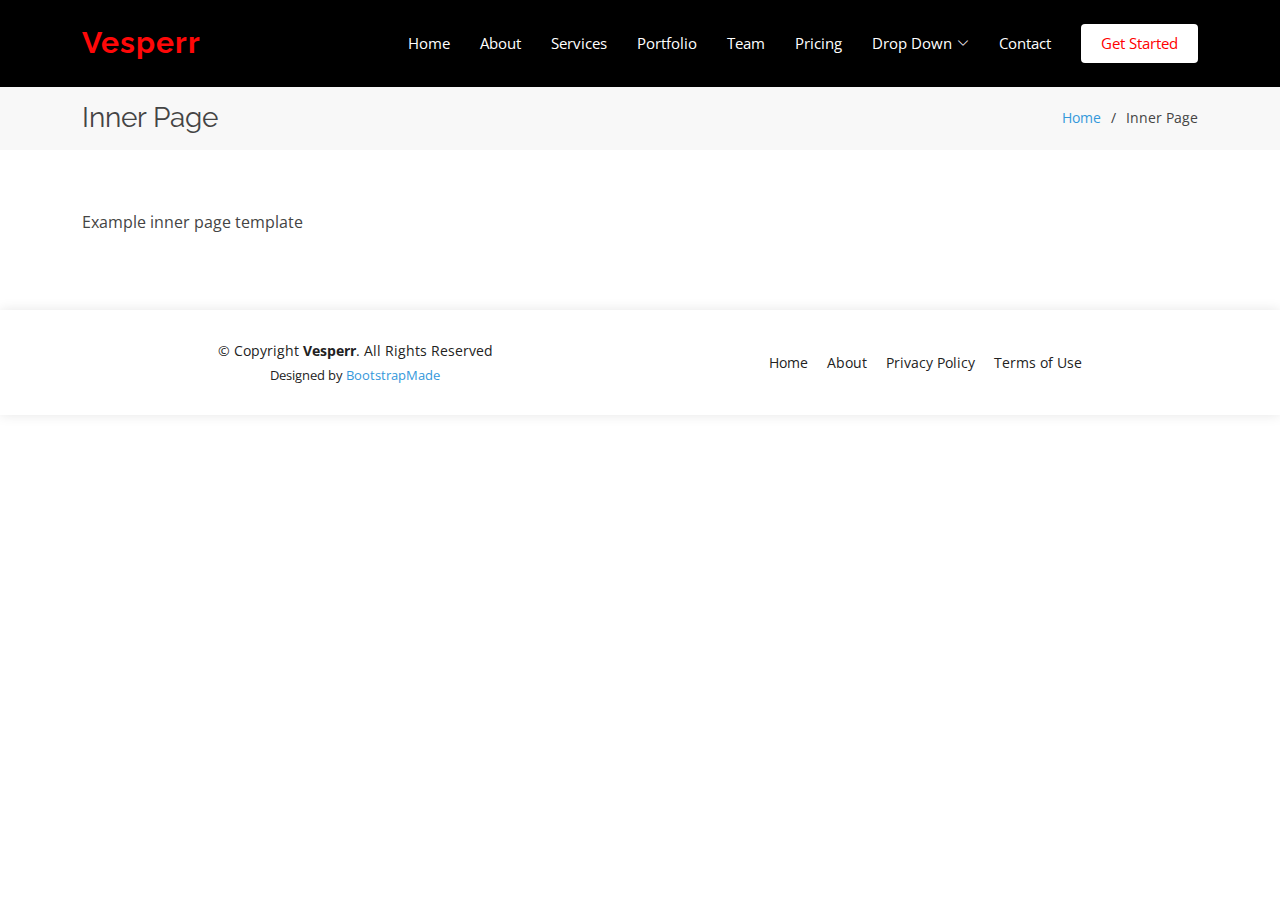
<file: inner-page.html>
<!DOCTYPE html>
<html lang="en">

<head>
  <meta charset="utf-8">
  <meta content="width=device-width, initial-scale=1.0" name="viewport">

  <title>Inner Page - Vesperr Bootstrap Template</title>
  <meta content="" name="description">
  <meta content="" name="keywords">

  <!-- Favicons -->
  <link href="assets/img/favicon.png" rel="icon">
  <link href="assets/img/apple-touch-icon.png" rel="apple-touch-icon">

  <!-- Google Fonts -->
  <link href="https://fonts.googleapis.com/css?family=Open+Sans:300,300i,400,400i,600,600i,700,700i|Raleway:300,300i,400,400i,500,500i,600,600i,700,700i|Poppins:300,300i,400,400i,500,500i,600,600i,700,700i" rel="stylesheet">

  <!-- Vendor CSS Files -->
  <link href="assets/vendor/aos/aos.css" rel="stylesheet">
  <link href="assets/vendor/bootstrap/css/bootstrap.min.css" rel="stylesheet">
  <link href="assets/vendor/bootstrap-icons/bootstrap-icons.css" rel="stylesheet">
  <link href="assets/vendor/boxicons/css/boxicons.min.css" rel="stylesheet">
  <link href="assets/vendor/glightbox/css/glightbox.min.css" rel="stylesheet">
  <link href="assets/vendor/remixicon/remixicon.css" rel="stylesheet">
  <link href="assets/vendor/swiper/swiper-bundle.min.css" rel="stylesheet">

  <!-- Template Main CSS File -->
  <link href="assets/css/style.css" rel="stylesheet">

  <!-- =======================================================
  * Template Name: Vesperr - v4.10.0
  * Template URL: https://bootstrapmade.com/vesperr-free-bootstrap-template/
  * Author: BootstrapMade.com
  * License: https://bootstrapmade.com/license/
  ======================================================== -->
</head>

<body>

  <!-- ======= Header ======= -->
  <header id="header" class="fixed-top d-flex align-items-center">
    <div class="container d-flex align-items-center justify-content-between">

      <div class="logo">
        <h1><a href="index.html">Vesperr</a></h1>
        <!-- Uncomment below if you prefer to use an image logo -->
        <!-- <a href="index.html"><img src="assets/img/logo.png" alt="" class="img-fluid"></a>-->
      </div>

      <nav id="navbar" class="navbar">
        <ul>
          <li><a class="nav-link scrollto " href="#hero">Home</a></li>
          <li><a class="nav-link scrollto" href="#about">About</a></li>
          <li><a class="nav-link scrollto" href="#services">Services</a></li>
          <li><a class="nav-link scrollto " href="#portfolio">Portfolio</a></li>
          <li><a class="nav-link scrollto" href="#team">Team</a></li>
          <li><a class="nav-link scrollto" href="#pricing">Pricing</a></li>
          <li class="dropdown"><a href="#"><span>Drop Down</span> <i class="bi bi-chevron-down"></i></a>
            <ul>
              <li><a href="#">Drop Down 1</a></li>
              <li class="dropdown"><a href="#"><span>Deep Drop Down</span> <i class="bi bi-chevron-right"></i></a>
                <ul>
                  <li><a href="#">Deep Drop Down 1</a></li>
                  <li><a href="#">Deep Drop Down 2</a></li>
                  <li><a href="#">Deep Drop Down 3</a></li>
                  <li><a href="#">Deep Drop Down 4</a></li>
                  <li><a href="#">Deep Drop Down 5</a></li>
                </ul>
              </li>
              <li><a href="#">Drop Down 2</a></li>
              <li><a href="#">Drop Down 3</a></li>
              <li><a href="#">Drop Down 4</a></li>
            </ul>
          </li>
          <li><a class="nav-link scrollto" href="#contact">Contact</a></li>
          <li><a class="getstarted scrollto" href="#about">Get Started</a></li>
        </ul>
        <i class="bi bi-list mobile-nav-toggle"></i>
      </nav><!-- .navbar -->

    </div>
  </header><!-- End Header -->

  <main id="main">

    <!-- ======= Breadcrumbs Section ======= -->
    <section class="breadcrumbs">
      <div class="container">

        <div class="d-flex justify-content-between align-items-center">
          <h2>Inner Page</h2>
          <ol>
            <li><a href="index.html">Home</a></li>
            <li>Inner Page</li>
          </ol>
        </div>

      </div>
    </section><!-- End Breadcrumbs Section -->

    <section class="inner-page">
      <div class="container">
        <p>
          Example inner page template
        </p>
      </div>
    </section>

  </main><!-- End #main -->

  <!-- ======= Footer ======= -->
  <footer id="footer">
    <div class="container">
      <div class="row d-flex align-items-center">
        <div class="col-lg-6 text-lg-left text-center">
          <div class="copyright">
            &copy; Copyright <strong>Vesperr</strong>. All Rights Reserved
          </div>
          <div class="credits">
            <!-- All the links in the footer should remain intact. -->
            <!-- You can delete the links only if you purchased the pro version. -->
            <!-- Licensing information: https://bootstrapmade.com/license/ -->
            <!-- Purchase the pro version with working PHP/AJAX contact form: https://bootstrapmade.com/vesperr-free-bootstrap-template/ -->
            Designed by <a href="https://bootstrapmade.com/">BootstrapMade</a>
          </div>
        </div>
        <div class="col-lg-6">
          <nav class="footer-links text-lg-right text-center pt-2 pt-lg-0">
            <a href="#intro" class="scrollto">Home</a>
            <a href="#about" class="scrollto">About</a>
            <a href="#">Privacy Policy</a>
            <a href="#">Terms of Use</a>
          </nav>
        </div>
      </div>
    </div>
  </footer><!-- End Footer -->

  <a href="#" class="back-to-top d-flex align-items-center justify-content-center"><i class="bi bi-arrow-up-short"></i></a>

  <!-- Vendor JS Files -->
  <script src="assets/vendor/purecounter/purecounter_vanilla.js"></script>
  <script src="assets/vendor/aos/aos.js"></script>
  <script src="assets/vendor/bootstrap/js/bootstrap.bundle.min.js"></script>
  <script src="assets/vendor/glightbox/js/glightbox.min.js"></script>
  <script src="assets/vendor/isotope-layout/isotope.pkgd.min.js"></script>
  <script src="assets/vendor/swiper/swiper-bundle.min.js"></script>
  <script src="assets/vendor/php-email-form/validate.js"></script>

  <!-- Template Main JS File -->
  <script src="assets/js/main.js"></script>

</body>

</html>
</file>
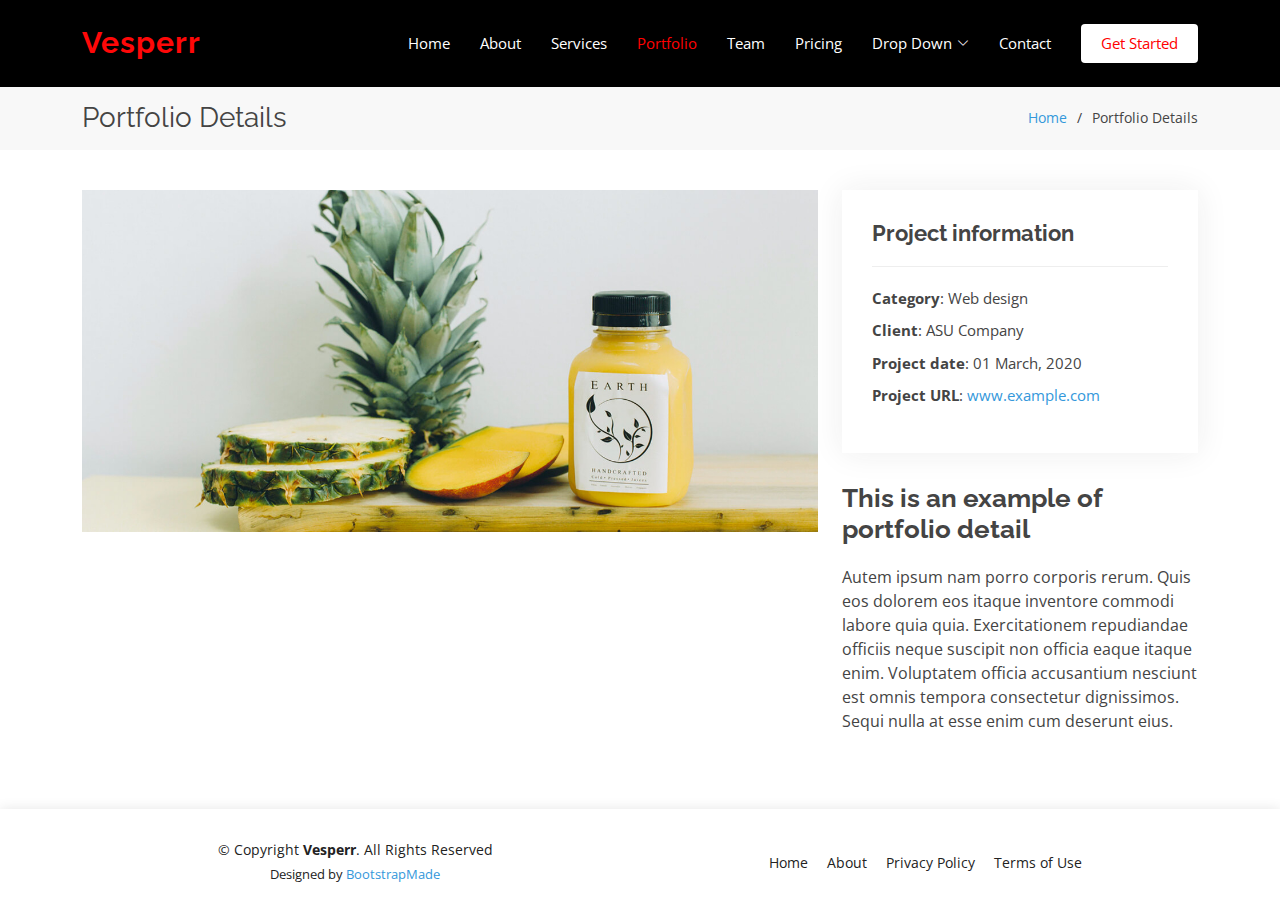
<file: portfolio-details.html>
<!DOCTYPE html>
<html lang="en">

<head>
  <meta charset="utf-8">
  <meta content="width=device-width, initial-scale=1.0" name="viewport">

  <title>Portfolio Details - Vesperr Bootstrap Template</title>
  <meta content="" name="description">
  <meta content="" name="keywords">

  <!-- Favicons -->
  <link href="assets/img/favicon.png" rel="icon">
  <link href="assets/img/apple-touch-icon.png" rel="apple-touch-icon">

  <!-- Google Fonts -->
  <link href="https://fonts.googleapis.com/css?family=Open+Sans:300,300i,400,400i,600,600i,700,700i|Raleway:300,300i,400,400i,500,500i,600,600i,700,700i|Poppins:300,300i,400,400i,500,500i,600,600i,700,700i" rel="stylesheet">

  <!-- Vendor CSS Files -->
  <link href="assets/vendor/aos/aos.css" rel="stylesheet">
  <link href="assets/vendor/bootstrap/css/bootstrap.min.css" rel="stylesheet">
  <link href="assets/vendor/bootstrap-icons/bootstrap-icons.css" rel="stylesheet">
  <link href="assets/vendor/boxicons/css/boxicons.min.css" rel="stylesheet">
  <link href="assets/vendor/glightbox/css/glightbox.min.css" rel="stylesheet">
  <link href="assets/vendor/remixicon/remixicon.css" rel="stylesheet">
  <link href="assets/vendor/swiper/swiper-bundle.min.css" rel="stylesheet">

  <!-- Template Main CSS File -->
  <link href="assets/css/style.css" rel="stylesheet">

  <!-- =======================================================
  * Template Name: Vesperr - v4.10.0
  * Template URL: https://bootstrapmade.com/vesperr-free-bootstrap-template/
  * Author: BootstrapMade.com
  * License: https://bootstrapmade.com/license/
  ======================================================== -->
</head>

<body>

  <!-- ======= Header ======= -->
  <header id="header" class="fixed-top d-flex align-items-center">
    <div class="container d-flex align-items-center justify-content-between">

      <div class="logo">
        <h1><a href="index.html">Vesperr</a></h1>
        <!-- Uncomment below if you prefer to use an image logo -->
        <!-- <a href="index.html"><img src="assets/img/logo.png" alt="" class="img-fluid"></a>-->
      </div>

      <nav id="navbar" class="navbar">
        <ul>
          <li><a class="nav-link scrollto " href="#hero">Home</a></li>
          <li><a class="nav-link scrollto" href="#about">About</a></li>
          <li><a class="nav-link scrollto" href="#services">Services</a></li>
          <li><a class="nav-link scrollto active" href="#portfolio">Portfolio</a></li>
          <li><a class="nav-link scrollto" href="#team">Team</a></li>
          <li><a class="nav-link scrollto" href="#pricing">Pricing</a></li>
          <li class="dropdown"><a href="#"><span>Drop Down</span> <i class="bi bi-chevron-down"></i></a>
            <ul>
              <li><a href="#">Drop Down 1</a></li>
              <li class="dropdown"><a href="#"><span>Deep Drop Down</span> <i class="bi bi-chevron-right"></i></a>
                <ul>
                  <li><a href="#">Deep Drop Down 1</a></li>
                  <li><a href="#">Deep Drop Down 2</a></li>
                  <li><a href="#">Deep Drop Down 3</a></li>
                  <li><a href="#">Deep Drop Down 4</a></li>
                  <li><a href="#">Deep Drop Down 5</a></li>
                </ul>
              </li>
              <li><a href="#">Drop Down 2</a></li>
              <li><a href="#">Drop Down 3</a></li>
              <li><a href="#">Drop Down 4</a></li>
            </ul>
          </li>
          <li><a class="nav-link scrollto" href="#contact">Contact</a></li>
          <li><a class="getstarted scrollto" href="#about">Get Started</a></li>
        </ul>
        <i class="bi bi-list mobile-nav-toggle"></i>
      </nav><!-- .navbar -->

    </div>
  </header><!-- End Header -->

  <main id="main">

    <!-- ======= Breadcrumbs ======= -->
    <section id="breadcrumbs" class="breadcrumbs">
      <div class="container">

        <div class="d-flex justify-content-between align-items-center">
          <h2>Portfolio Details</h2>
          <ol>
            <li><a href="index.html">Home</a></li>
            <li>Portfolio Details</li>
          </ol>
        </div>

      </div>
    </section><!-- End Breadcrumbs -->

    <!-- ======= Portfolio Details Section ======= -->
    <section id="portfolio-details" class="portfolio-details">
      <div class="container">

        <div class="row gy-4">

          <div class="col-lg-8">
            <div class="portfolio-details-slider swiper">
              <div class="swiper-wrapper align-items-center">

                <div class="swiper-slide">
                  <img src="assets/img/portfolio/portfolio-details-1.jpg" alt="">
                </div>

                <div class="swiper-slide">
                  <img src="assets/img/portfolio/portfolio-details-2.jpg" alt="">
                </div>

                <div class="swiper-slide">
                  <img src="assets/img/portfolio/portfolio-details-3.jpg" alt="">
                </div>

              </div>
              <div class="swiper-pagination"></div>
            </div>
          </div>

          <div class="col-lg-4">
            <div class="portfolio-info">
              <h3>Project information</h3>
              <ul>
                <li><strong>Category</strong>: Web design</li>
                <li><strong>Client</strong>: ASU Company</li>
                <li><strong>Project date</strong>: 01 March, 2020</li>
                <li><strong>Project URL</strong>: <a href="#">www.example.com</a></li>
              </ul>
            </div>
            <div class="portfolio-description">
              <h2>This is an example of portfolio detail</h2>
              <p>
                Autem ipsum nam porro corporis rerum. Quis eos dolorem eos itaque inventore commodi labore quia quia. Exercitationem repudiandae officiis neque suscipit non officia eaque itaque enim. Voluptatem officia accusantium nesciunt est omnis tempora consectetur dignissimos. Sequi nulla at esse enim cum deserunt eius.
              </p>
            </div>
          </div>

        </div>

      </div>
    </section><!-- End Portfolio Details Section -->

  </main><!-- End #main -->

  <!-- ======= Footer ======= -->
  <footer id="footer">
    <div class="container">
      <div class="row d-flex align-items-center">
        <div class="col-lg-6 text-lg-left text-center">
          <div class="copyright">
            &copy; Copyright <strong>Vesperr</strong>. All Rights Reserved
          </div>
          <div class="credits">
            <!-- All the links in the footer should remain intact. -->
            <!-- You can delete the links only if you purchased the pro version. -->
            <!-- Licensing information: https://bootstrapmade.com/license/ -->
            <!-- Purchase the pro version with working PHP/AJAX contact form: https://bootstrapmade.com/vesperr-free-bootstrap-template/ -->
            Designed by <a href="https://bootstrapmade.com/">BootstrapMade</a>
          </div>
        </div>
        <div class="col-lg-6">
          <nav class="footer-links text-lg-right text-center pt-2 pt-lg-0">
            <a href="#intro" class="scrollto">Home</a>
            <a href="#about" class="scrollto">About</a>
            <a href="#">Privacy Policy</a>
            <a href="#">Terms of Use</a>
          </nav>
        </div>
      </div>
    </div>
  </footer><!-- End Footer -->

  <a href="#" class="back-to-top d-flex align-items-center justify-content-center"><i class="bi bi-arrow-up-short"></i></a>

  <!-- Vendor JS Files -->
  <script src="assets/vendor/purecounter/purecounter_vanilla.js"></script>
  <script src="assets/vendor/aos/aos.js"></script>
  <script src="assets/vendor/bootstrap/js/bootstrap.bundle.min.js"></script>
  <script src="assets/vendor/glightbox/js/glightbox.min.js"></script>
  <script src="assets/vendor/isotope-layout/isotope.pkgd.min.js"></script>
  <script src="assets/vendor/swiper/swiper-bundle.min.js"></script>
  <script src="assets/vendor/php-email-form/validate.js"></script>

  <!-- Template Main JS File -->
  <script src="assets/js/main.js"></script>

</body>

</html>
</file>
<file: assets/css/style.css>
/**
* Template Name: Vesperr - v4.10.0
* Template URL: https://bootstrapmade.com/vesperr-free-bootstrap-template/
* Author: BootstrapMade.com
* License: https://bootstrapmade.com/license/
*/

/*--------------------------------------------------------------
# General
--------------------------------------------------------------*/
body {
  font-family: "Open Sans", sans-serif;
  color: #444444;
}

a {
  color: #3498db;
  text-decoration: none;
}

a:hover {
  color: #5faee3;
  text-decoration: none;
}

h1,
h2,
h3,
h4,
h5,
h6 {
  font-family: "Raleway", sans-serif;
}

/*--------------------------------------------------------------
# Back to top button
--------------------------------------------------------------*/
.back-to-top {
  position: fixed;
  visibility: hidden;
  opacity: 0;
  right: 15px;
  bottom: 15px;
  z-index: 996;
  background: red;
  width: 40px;
  height: 40px;
  border-radius: 4px;
  transition: all 0.4s;
}

.back-to-top i {
  font-size: 28px;
  color: #fff;
  line-height: 0;
}

.back-to-top:hover {
  background: #e15757;
  color: #fff;
}

.back-to-top.active {
  visibility: visible;
  opacity: 1;
}

/*--------------------------------------------------------------
# Disable AOS delay on mobile
--------------------------------------------------------------*/
@media screen and (max-width: 768px) {
  [data-aos-delay] {
    transition-delay: 0 !important;
  }
}

/*--------------------------------------------------------------
# Header
--------------------------------------------------------------*/
#header {
  z-index: 997;
  transition: all 0.5s;
  padding: 22px 0;
  background: #000;
}

#header.header-scrolled {
  box-shadow: 0px 2px 15px rgba(0, 0, 0, 0.1);
  padding: 12px 0;
}

#header .logo h1 {
  font-size: 30px;
  margin: 0;
  padding: 0;
  line-height: 1;
  font-weight: 700;
  letter-spacing: 1px;
  color: #000;
}

#header .logo h1 a,
#header .logo h1 a:hover {
  color: #ff0808;
  text-decoration: none;
}

#header .logo img {
  padding: 0;
  margin: 0;
  max-height: 40px;
}

/*--------------------------------------------------------------
# Navigation Menu
--------------------------------------------------------------*/
/**
* Desktop Navigation 
*/
.navbar {
  padding: 0;
}

.navbar ul {
  margin: 0;
  padding: 0;
  display: flex;
  list-style: none;
  align-items: center;
}

.navbar li {
  position: relative;
}

.navbar a,
.navbar a:focus {
  display: flex;
  align-items: center;
  justify-content: space-between;
  padding: 10px 0 10px 30px;
  font-size: 15px;
  font-weight: 400;
  color: #ffffff;
  white-space: nowrap;
  transition: 0.3s;
}

.navbar a i,
.navbar a:focus i {
  font-size: 12px;
  line-height: 0;
  margin-left: 5px;
}

.navbar a:hover,
.navbar .active,
.navbar .active:focus,
.navbar li:hover>a {
  color: red;
}

.navbar .getstarted,
.navbar .getstarted:focus {
  background: #ffffff;
  padding: 8px 20px;
  margin-left: 30px;
  border-radius: 4px;
  color: red;
}

.navbar .getstarted:hover,
.navbar .getstarted:focus:hover {
  color: #fff;
  background: red;
}

.navbar .dropdown ul {
  display: block;
  position: absolute;
  left: 14px;
  top: calc(100% + 30px);
  margin: 0;
  padding: 10px 0;
  z-index: 99;
  opacity: 0;
  background: rgb(0, 0, 0);
  box-shadow: 0px 0px 30px rgba(127, 137, 161, 0.25);
  transition: 0.3s;
  border-radius: 4px;
}

.navbar .dropdown ul li {
  min-width: 200px;
}

.navbar .dropdown ul a {
  color: rgb(255, 255, 255);
  padding: 10px 20x;
  font-size: 13px;

}

.navbar .dropdown ul a i {
  font-size: 12px;
}

.navbar .dropdown ul a:hover,
.navbar .dropdown ul .active:hover,
.navbar .dropdown ul li:hover>a {
  background-color: red;
  color: white;
}

.navbar .dropdown:hover>ul {
  opacity: 1;
  top: 100%;
  visibility: visible;
}

.navbar .dropdown .dropdown ul {
  top: 0;
  left: calc(100% - 30px);
  visibility: hidden;
}

.navbar .dropdown .dropdown:hover>ul {
  opacity: 1;
  top: 0;
  left: 100%;
  visibility: visible;
}

@media (max-width: 1366px) {
  .navbar .dropdown .dropdown ul {
    left: -90%;
  }

  .navbar .dropdown .dropdown:hover>ul {
    left: -100%;
  }
}

/**
* Mobile Navigation 
*/
.mobile-nav-toggle {
  color: #fefdfd;
  font-size: 28px;
  cursor: pointer;
  display: none;
  line-height: 0;
  transition: 0.5s;
}

.mobile-nav-toggle.bi-x {
  color: #fff;
}

@media (max-width: 991px) {
  .mobile-nav-toggle {
    display: block;
  }

  .navbar ul {
    display: none;
  }
}

.navbar-mobile {
  position: fixed;
  overflow: hidden;
  top: 0;
  right: 0;
  left: 0;
  bottom: 0;
  background: rgba(61, 1, 1, 0.9);
  transition: 0.3s;
}

.navbar-mobile .mobile-nav-toggle {
  position: absolute;
  top: 15px;
  right: 15px;
}

.navbar-mobile ul {
  display: block;
  position: absolute;
  top: 55px;
  right: 15px;
  bottom: 15px;
  left: 15px;
  padding: 10px 0;
  border-radius: 10px;
  background-color: #fff;
  overflow-y: auto;
  transition: 0.3s;
}

.navbar-mobile a,
.navbar-mobile a:focus {
  padding: 10px 20px;
  font-size: 15px;
  color: #700101;
}

.navbar-mobile a:hover,
.navbar-mobile .active,
.navbar-mobile li:hover>a {
  color: #f14141;
}

.navbar-mobile .getstarted,
.navbar-mobile .getstarted:focus {
  margin: 15px;
}

.navbar-mobile .dropdown ul {
  position: static;
  display: none;
  margin: 10px 20px;
  padding: 10px 0;
  z-index: 99;
  opacity: 1;
  visibility: visible;
  background: #fff;
  box-shadow: 0px 0px 30px rgba(127, 137, 161, 0.25);
}

.navbar-mobile .dropdown ul li {
  min-width: 200px;
}

.navbar-mobile .dropdown ul a {
  padding: 10px 20px;
  color: rgb(255, 0, 0);
}

.navbar-mobile .dropdown ul a i {
  font-size: 12px;
}

.navbar-mobile .dropdown ul a:hover,
.navbar-mobile .dropdown ul .active:hover,
.navbar-mobile .dropdown ul li:hover>a {
  color: #ffffff;
  background-color: red;
}

.navbar-mobile .dropdown>.dropdown-active {
  display: block;
}

/*--------------------------------------------------------------
# hero Section
--------------------------------------------------------------*/
#hero {
  width: 100%;
  height: 75vh;
  margin-top: 70px;
  background: rgb(0, 0, 0);
}

#hero h1 {
  margin: 0 0 10px 0;
  font-size: 48px;
  font-weight: 700;
  line-height: 56px;
  color: red;
  text-shadow: 3px 2px 7px rgb(253, 253, 253);
  /* uppercase */
  text-transform: uppercase;
  letter-spacing: 1.5px;

}

#hero h2 {
  color: #fff;
  margin-bottom: 30px;
  font-size: 15px;

}

#hero h3 {
  color: #fff;
  margin-bottom: 30px;
  font-size: 15px;

}

#hero .btn-get-started {
  font-family: "Raleway", sans-serif;
  font-weight: 500;
  font-size: 16px;
  letter-spacing: 1px;
  display: inline-block;
  padding: 10px 30px;
  border-radius: 50px;
  transition: 0.5s;
  color: red;
  border: 2px solid #fff;
}

#hero .btn-get-started:hover {
  background: red;
  color: #fff;
}

#hero .animated {
  animation: up-down 2s ease-in-out infinite alternate-reverse both;
}

@media (min-width: 1024px) {
  #hero {
    background-attachment: fixed;
  }
}

@media (max-width: 991px) {
  #hero {
    height: 100vh;
  }

  #hero .animated {
    -webkit-animation: none;
    animation: none;
  }

  #hero .hero-img {
    text-align: center;
  }

  #hero .hero-img img {
    width: 50%;
  }
}

@media (max-width: 768px) {
  #hero {
    margin-top: 20px;
  }

  #hero h1 {
    font-size: 28px;
    line-height: 36px;
  }

  #hero h2 {
    font-size: 18px;
    line-height: 24px;
    margin-bottom: 30px;
  }

  #hero .hero-img img {
    width: 80%;
  }
}

@media (max-width: 575px) {
  #hero .hero-img img {
    margin-top: 15px;
    height: 70%;
    width: 61%;
  }

  #hero h2 {
    font-size: 12px;
    line-height: 18px;
    margin-bottom: 30px;
  }

  #hero h1 {
    font-size: 26px;
    line-height: 30px;
  }
}


@-webkit-keyframes up-down {
  0% {
    transform: translateY(10px);
  }

  100% {
    transform: translateY(-10px);
  }
}

@keyframes up-down {
  0% {
    transform: translateY(10px);
  }

  100% {
    transform: translateY(-10px);
  }
}



/* ---------- preloder */
#preloader {
  position: fixed;
  top: 0;
  left: 0;
  right: 0;
  bottom: 0;
  z-index: 9999;
  overflow: hidden;
  background: rgb(0, 0, 0);
}

#preloader:before {
  content: "";
  position: fixed;
  top: calc(50% - 30px);
  left: calc(50% - 30px);
  border: 6px solid red;
  border-top-color: #fff;
  border-bottom-color: #fff;
  border-radius: 50%;
  width: 100px;
  height: 100px;
  -webkit-animation: animate-preloader 1s linear infinite;
  animation: animate-preloader 1s linear infinite;
}

@-webkit-keyframes animate-preloader {
  0% {
    transform: rotate(0deg);
  }

  100% {
    transform: rotate(360deg);
  }
}

@keyframes animate-preloader {
  0% {
    transform: rotate(0deg);
  }

  100% {
    transform: rotate(360deg);
  }
}

/* -------------- */

/*--------------------------------------------------------------
# Sections General
--------------------------------------------------------------*/
section {
  padding: 60px 0;
  overflow: hidden;
}

.section-bg {
  background-color: #f7fbfe;
}

.section-title {
  text-align: center;
  padding-bottom: 30px;
}

.section-title h2 {
  font-size: 32px;
  font-weight: bold;
  text-transform: uppercase;
  position: relative;
  color: #222222;
}

.section-title h2::before,
.section-title h2::after {
  content: "";
  width: 50px;
  height: 2px;
  background: red;
  display: inline-block;
}

.section-title h2::before {
  margin: 0 15px 10px 0;
}

.section-title h2::after {
  margin: 0 0 10px 15px;
}

.section-title p {
  margin: 15px 0 0 0;
}

/*--------------------------------------------------------------
# Clients
--------------------------------------------------------------*/
.clients {
  background: rgb(255, 255, 255);
  padding: 10px 0;
  text-align: center;

}

.clients .col-lg-2 {
  display: flex;
  align-items: center;
  justify-content: center;
}

.clients img {
  width: 80%;
  /* filter: grayscale(100); */
  transition: all 0.4s ease-in-out;
  display: inline-block;
  padding: 10px 0;
}


.clients img:hover {
  filter: none;
  transform: scale(1.2);
}

@media (max-width: 768px) {
  .clients img {
    width: 80%;
  }
}

@media (max-width: 575px) {
  .clients img {
    width: 80%;
  }

  #sponb {
    height: 70px;
  }
}

/*--------------------------------------------------------------
# About Us
--------------------------------------------------------------*/
.about .content h3 {
  font-weight: 600;
  font-size: 26px;
}

.about .content ul {
  list-style: none;
  padding: 0;
}

.about .content ul li {
  padding-left: 28px;
  position: relative;
}

.about .content ul li+li {
  margin-top: 10px;
}

.about .content ul i {
  position: absolute;
  left: 0;
  top: 2px;
  font-size: 20px;
  color: red;
  line-height: 1;
}

.about .content p:last-child {
  margin-bottom: 0;
}

.about .content .btn-learn-more {
  font-family: "Raleway", sans-serif;
  font-weight: 600;
  font-size: 14px;
  letter-spacing: 1px;
  display: inline-block;
  padding: 12px 32px;
  border-radius: 50px;
  transition: 0.3s;
  line-height: 1;
  color: red;
  -webkit-animation-delay: 0.8s;
  animation-delay: 0.8s;
  margin-top: 6px;
  border: 2px solid red;
}

.about .content .btn-learn-more:hover {
  background: red;
  color: #fff;
  text-decoration: none;
}

/*--------------------------------------------------------------
# Counts
--------------------------------------------------------------*/
.counts {
  padding-top: 0;
}

.counts .content {
  padding: 0;
}

.counts .content h3 {
  font-weight: 700;
  font-size: 34px;
  color: #222222;
}

.counts .content p {
  margin-bottom: 0;
}

.counts .content .count-box {
  padding: 20px 0;
  width: 100%;
}

.counts .content .count-box i {
  display: block;
  font-size: 36px;
  color: red;
  float: left;
  line-height: 0;
}

.counts .content .count-box span {
  font-size: 36px;
  line-height: 30px;
  display: block;
  font-weight: 700;
  color: #222222;
  margin-left: 50px;
}

.counts .content .count-box p {
  padding: 15px 0 0 0;
  margin: 0 0 0 50px;
  font-family: "Raleway", sans-serif;
  font-size: 14px;
  color: #484848;
}

.counts .content .count-box a {
  font-weight: 600;
  display: block;
  margin-top: 20px;
  color: #484848;
  font-size: 15px;
  font-family: "Poppins", sans-serif;
  transition: ease-in-out 0.3s;
}

.counts .content .count-box a:hover {
  color: #6f6f6f;
}

@media (max-width: 1024px) {
  .counts .image {
    text-align: center;
  }

  .counts .image img {
    max-width: 70%;
  }
}

@media (max-width: 667px) {
  .counts .image img {
    max-width: 100%;
  }
}

/*--------------------------------------------------------------
# Services
--------------------------------------------------------------*/
.services .icon-box {
  padding: 30px;
  position: relative;
  overflow: hidden;
  background: #fff;
  box-shadow: 2px 2px 50px 0 rgba(6, 4, 4, 0.12);
  transition: all 0.3s ease-in-out;
  border-radius: 8px;
  z-index: 1;
}

.services .icon-box::before {
  content: "";
  position: absolute;
  background: #eae1e1;
  right: -60px;
  top: -40px;
  width: 100px;
  height: 100px;
  border-radius: 50px;
  transition: all 0.3s;
  z-index: -1;
}

.services .icon-box:hover::before {
  background: red;
  right: 0;
  top: 0;
  width: 100%;
  height: 100%;
  border-radius: 0px;
}

.services .icon {
  margin: 0 auto 20px auto;
  padding-top: 10px;
  display: inline-block;
  text-align: center;
  border-radius: 50%;
  width: 60px;
  height: 60px;
  background: red;
  transition: all 0.3s ease-in-out;
}

.services .icon i {
  font-size: 36px;
  line-height: 1;
  color: #fff;
}

.services .title {
  font-weight: 700;
  margin-bottom: 15px;
  font-size: 18px;
}

.services .title a {
  color: #111;
}

.services .description {
  font-size: 15px;
  line-height: 28px;
  margin-bottom: 0;
}

.services .icon-box:hover .title a,
.services .icon-box:hover .description {
  color: #fff;
}

.services .icon-box:hover .icon {
  background: #fff;
}

.services .icon-box:hover .icon i {
  color: red;
}

/*--------------------------------------------------------------
# More Services
--------------------------------------------------------------*/
.more-services {
  padding-top: 20px;
}

.more-services .card {
  border: 0;
  padding: 160px 20px 20px 20px;
  position: relative;
  width: 100%;
  background-size: cover;
  background-repeat: no-repeat;
  background-position: center center;
}

.more-services .card-body {
  z-index: 10;
  background: rgba(255, 255, 255, 0.9);
  padding: 15px 30px;
  box-shadow: 0px 2px 15px rgba(0, 0, 0, 0.1);
  transition: 0.3s;
  transition: ease-in-out 0.4s;
  border-radius: 5px;
}

.more-services .card-title {
  font-weight: 700;
  text-align: center;
  margin-bottom: 15px;
}

.more-services .card-title a {
  color: #222222;
}

.more-services .card-text {
  color: #5e5e5e;
}

.more-services .read-more a {
  color: #777777;
  text-transform: uppercase;
  font-weight: 600;
  font-size: 12px;
  transition: 0.4s;
}

.more-services .read-more a:hover {
  text-decoration: underline;
}

.more-services .card:hover .card-body {
  background: #3498db;
}

.more-services .card:hover .read-more a,
.more-services .card:hover .card-title,
.more-services .card:hover .card-title a,
.more-services .card:hover .card-text {
  color: #fff;
}

/*--------------------------------------------------------------
# Features
--------------------------------------------------------------*/
.features .icon-box {
  display: flex;
  align-items: center;
  padding: 20px;
  background: #f6f6f6;
  transition: ease-in-out 0.3s;
}

.features .icon-box i {
  font-size: 32px;
  padding-right: 10px;
  line-height: 1;
}

.features .icon-box h3 {
  font-weight: 700;
  margin: 0;
  padding: 0;
  line-height: 1;
  font-size: 16px;
}

.features .icon-box h3 a {
  color: #222222;
  transition: ease-in-out 0.3s;
}

.features .icon-box h3 a:hover {
  color: #3498db;
}

.features .icon-box:hover {
  background: #eef7fc;
}

/*--------------------------------------------------------------
# Testimonials
--------------------------------------------------------------*/
.testimonials .testimonial-wrap {
  padding-left: 50px;
}

.testimonials .testimonials-carousel,
.testimonials .testimonials-slider {
  overflow: hidden;
}

.testimonials .testimonial-item {
  box-sizing: content-box;
  padding: 30px 30px 30px 60px;
  margin: 30px 15px;
  min-height: 200px;
  box-shadow: 0px 2px 12px rgba(0, 0, 0, 0.08);
  position: relative;
  background: #fff;
}

.testimonials .testimonial-item .testimonial-img {
  width: 90px;
  border-radius: 10px;
  border: 6px solid #fff;
  position: absolute;
  left: -45px;
}

.testimonials .testimonial-item h3 {
  font-size: 18px;
  font-weight: bold;
  margin: 10px 0 5px 0;
  color: #111;
}

.testimonials .testimonial-item h4 {
  font-size: 14px;
  color: #999;
  margin: 0;
}

.testimonials .testimonial-item .quote-icon-left,
.testimonials .testimonial-item .quote-icon-right {
  color: #e1f0fa;
  font-size: 26px;
}

.testimonials .testimonial-item .quote-icon-left {
  display: inline-block;
  left: -5px;
  position: relative;
}

.testimonials .testimonial-item .quote-icon-right {
  display: inline-block;
  right: -5px;
  position: relative;
  top: 10px;
}

.testimonials .testimonial-item p {
  font-style: italic;
  margin: 15px auto 15px auto;
}

.testimonials .swiper-pagination {
  margin-top: 20px;
  position: relative;
}

.testimonials .swiper-pagination .swiper-pagination-bullet {
  width: 12px;
  height: 12px;
  background-color: #fff;
  opacity: 1;
  border: 1px solid #9f9f9f;
}

.testimonials .swiper-pagination .swiper-pagination-bullet-active {
  background-color: #db3434;
}

@media (max-width: 767px) {
  .testimonials .testimonial-wrap {
    padding-left: 0;
  }

  .testimonials .testimonials-carousel,
  .testimonials .testimonials-slider {
    overflow: hidden;
  }

  .testimonials .testimonial-item {
    padding: 30px;
    margin: 15px;
  }

  .testimonials .testimonial-item .testimonial-img {
    position: static;
    left: auto;
  }
}

/*--------------------------------------------------------------
# Portfolio
--------------------------------------------------------------*/
.portfolio .portfolio-item {
  margin-bottom: 30px;
}

.portfolio #portfolio-flters {
  padding: 0;
  margin: 0 auto 20px auto;
  list-style: none;
  text-align: center;
}

.portfolio #portfolio-flters li {
  cursor: pointer;
  display: inline-block;
  padding: 8px 15px 10px 15px;
  font-size: 14px;
  font-weight: 600;
  line-height: 1;
  text-transform: uppercase;
  color: #222222;
  margin-bottom: 5px;
  transition: all 0.3s ease-in-out;
  border-radius: 3px;
}

.portfolio #portfolio-flters li:hover,
.portfolio #portfolio-flters li.filter-active {
  color: #fff;
  background: #3498db;
}

.portfolio #portfolio-flters li:last-child {
  margin-right: 0;
}

.portfolio .portfolio-wrap {
  transition: 0.3s;
  position: relative;
  overflow: hidden;
  z-index: 1;
  background: rgba(34, 34, 34, 0.6);
}

.portfolio .portfolio-wrap::before {
  content: "";
  background: rgba(34, 34, 34, 0.6);
  position: absolute;
  left: 0;
  right: 0;
  top: 0;
  bottom: 0;
  transition: all ease-in-out 0.3s;
  z-index: 2;
  opacity: 0;
}

.portfolio .portfolio-wrap img {
  transition: all ease-in-out 0.3s;
}

.portfolio .portfolio-wrap .portfolio-info {
  opacity: 0;
  position: absolute;
  top: 0;
  left: 0;
  right: 0;
  bottom: 0;
  z-index: 3;
  transition: all ease-in-out 0.3s;
  display: flex;
  flex-direction: column;
  justify-content: flex-end;
  align-items: flex-start;
  padding: 20px;
}

.portfolio .portfolio-wrap .portfolio-info h4 {
  font-size: 20px;
  color: #fff;
  font-weight: 600;
}

.portfolio .portfolio-wrap .portfolio-info p {
  color: rgba(255, 255, 255, 0.7);
  font-size: 14px;
  text-transform: uppercase;
  padding: 0;
  margin: 0;
  font-style: italic;
}

.portfolio .portfolio-wrap .portfolio-links {
  text-align: center;
  z-index: 4;
}

.portfolio .portfolio-wrap .portfolio-links a {
  color: #fff;
  margin: 0 5px 0 0;
  font-size: 28px;
  display: inline-block;
  transition: 0.3s;
}

.portfolio .portfolio-wrap .portfolio-links a:hover {
  color: #3498db;
}

.portfolio .portfolio-wrap:hover::before {
  opacity: 1;
}

.portfolio .portfolio-wrap:hover img {
  transform: scale(1.2);
}

.portfolio .portfolio-wrap:hover .portfolio-info {
  opacity: 1;
}

/*--------------------------------------------------------------
# Portfolio Details
--------------------------------------------------------------*/
.portfolio-details {
  padding-top: 40px;
}

.portfolio-details .portfolio-details-slider img {
  width: 100%;
}

.portfolio-details .portfolio-details-slider .swiper-pagination {
  margin-top: 20px;
  position: relative;
}

.portfolio-details .portfolio-details-slider .swiper-pagination .swiper-pagination-bullet {
  width: 12px;
  height: 12px;
  background-color: #fff;
  opacity: 1;
  border: 1px solid #3498db;
}

.portfolio-details .portfolio-details-slider .swiper-pagination .swiper-pagination-bullet-active {
  background-color: #3498db;
}

.portfolio-details .portfolio-info {
  padding: 30px;
  box-shadow: 0px 0 30px rgba(34, 34, 34, 0.08);
}

.portfolio-details .portfolio-info h3 {
  font-size: 22px;
  font-weight: 700;
  margin-bottom: 20px;
  padding-bottom: 20px;
  border-bottom: 1px solid #eee;
}

.portfolio-details .portfolio-info ul {
  list-style: none;
  padding: 0;
  font-size: 15px;
}

.portfolio-details .portfolio-info ul li+li {
  margin-top: 10px;
}

.portfolio-details .portfolio-description {
  padding-top: 30px;
}

.portfolio-details .portfolio-description h2 {
  font-size: 26px;
  font-weight: 700;
  margin-bottom: 20px;
}

.portfolio-details .portfolio-description p {
  padding: 0;
}

/* ------------speaker card---------------------------------- */
#speakercard .btn-get-started {
  font-family: "Raleway", sans-serif;
  font-weight: 500;
  font-size: 16px;
  letter-spacing: 1px;
  display: inline-block;
  padding: 10px 30px;
  border-radius: 50px;
  transition: 0.5s;
  color: red;
  border: 2px solid rgb(214, 25, 25);
}

#speakercard .social-links {
  padding-bottom: 20px;
}

#speakercard .social-links a {
  font-size: 18px;
  display: inline-block;
  background: #fff;
  color: red;
  line-height: 1;
  padding: 8px 0;
  margin-right: 4px;
  border-radius: 50%;
  text-align: center;
  width: 36px;
  height: 36px;
  transition: 0.3s;
  border: 1px solid red;
}

#speakercard .social-links a:hover {
  background: red;
  color: #fff;
}


@media (max-width: 575px) {
  #speakercard .container {
    width: 95%;
    height: 75%;
  }

  #speakercard .container img {
    width: 95%;
    height: 95%;
  }

}

/* ---------------------------------------------------------- */

/*--------------------------------------------------------------
# Team
--------------------------------------------------------------*/
#team .btn-get-started {
  font-family: "Raleway", sans-serif;
  font-weight: 500;
  font-size: 16px;
  letter-spacing: 1px;
  display: inline-block;
  padding: 10px 30px;
  border-radius: 50px;
  transition: 0.5s;
  color: red;
  border: 2px solid rgb(214, 25, 25);
}

#team .btn-get-started:hover {
  background: red;
  color: #fff;
}

.team .member {
  margin-bottom: 20px;
  overflow: hidden;
  text-align: center;
  border-radius: 5px;
  background: #fff;
  /* box-shadow: 10px 2px 30px rgba(0, 0, 0, 0); */
  box-shadow: 14px 12px 48px -13px rgba(20, 18, 18, 0.49);
  -webkit-box-shadow: 14px 12px 48px -13px rgba(20, 18, 18, 0.49);
  -moz-box-shadow: 14px 12px 48px -13px rgba(20, 18, 18, 0.49);
  transition: all 0.3s ease-in-out;
}

.team .member:hover {
  transform: translateY(-10px);
  box-shadow: 0px 20px 40px rgb(0, 0, 0);
}

@media (min-width: 1024px) {
  .team .member {
    margin-bottom: 20px;
    overflow: hidden;
    width: 80%;
    height: 90%;
    text-align: center;
    border-radius: 5px;
    background: #fff;
    /* box-shadow: 10px 2px 30px rgba(0, 0, 0, 0); */
    box-shadow: 14px 12px 48px -13px rgba(20, 18, 18, 0.49);
    -webkit-box-shadow: 14px 12px 48px -13px rgba(20, 18, 18, 0.49);
    -moz-box-shadow: 14px 12px 48px -13px rgba(20, 18, 18, 0.49);
    transition: all 0.3s ease-in-out;
  }
}

.team .member .member-img {
  position: relative;
  overflow: hidden;
}

.team .member .social {
  position: absolute;
  left: 0;
  bottom: 0;
  right: 0;
  height: 40px;
  opacity: 0;
  transition: ease-in-out 0.3s;
  background: rgba(255, 255, 255, 0.85);
  display: inline-flex;
  justify-content: center;
  align-items: center;
}

.team .member .social a {
  transition: color 0.3s;
  color: #222222;
  margin: 0 10px;
  display: inline-flex;
  justify-content: center;
  align-items: center;
}

.team .member .social a i {
  line-height: 0;
}

.team .member .social a:hover {
  color: #3498db;
}

.team .member .social i {
  font-size: 18px;
  margin: 0 2px;
}

.team .member .member-info {
  padding: 25px 15px;
}

.team .member .member-info h4 {
  font-weight: 700;
  margin-bottom: 5px;
  font-size: 18px;
  color: #222222;
}


.team .member .member-info span {
  display: block;
  font-size: 13px;
  font-weight: 400;
  color: #aaaaaa;
}

.team .member .member-info p {
  font-style: italic;
  font-size: 14px;
  line-height: 26px;
  color: #777777;
}

.team .member:hover .social {
  opacity: 1;
}

@media (max-width: 575px) {
  #team .member-img img {
    width: 50%;
    height: 50%;
    margin-top: 10px;
  }
}

/*--------------------------------------------------------------
# Pricing
--------------------------------------------------------------*/
.pricing .box {
  padding: 20px;
  background: #f9f9f9;
  text-align: center;
  border-radius: 8px;
  position: relative;
  overflow: hidden;
  border: 2px solid #f9f9f9;
}

.pricing .box h3 {
  font-weight: 400;
  padding: 15px;
  margin-top: 15px;
  font-size: 18px;
  font-weight: 600;
  color: #222222;
}

.pricing .box h4 {
  font-size: 42px;
  color: #3498db;
  font-weight: 500;
  font-family: "Open Sans", sans-serif;
  margin-bottom: 20px;
}

.pricing .box h4 sup {
  font-size: 20px;
  top: -15px;
  left: -3px;
}

.pricing .box h4 span {
  color: #bababa;
  font-size: 16px;
  font-weight: 300;
}

.pricing .box ul {
  padding: 0;
  list-style: none;
  color: #222222;
  text-align: center;
  line-height: 20px;
  font-size: 14px;
}

.pricing .box ul li {
  padding-bottom: 16px;
}

.pricing .box ul i {
  color: #3498db;
  font-size: 18px;
  padding-right: 4px;
}

.pricing .box ul .na {
  color: #ccc;
  text-decoration: line-through;
}

.pricing .box .btn-wrap {
  padding: 15px;
  text-align: center;
}

.pricing .box .btn-buy {
  display: inline-block;
  padding: 10px 40px 12px 40px;
  border-radius: 50px;
  border: 2px solid #3498db;
  color: #3498db;
  font-size: 14px;
  font-weight: 400;
  font-family: "Raleway", sans-serif;
  font-weight: 600;
  transition: 0.3s;
}

.pricing .box .btn-buy:hover {
  background: #3498db;
  color: #fff;
}

.pricing .recommended {
  border-color: #3498db;
}

.pricing .recommended .btn-buy {
  background: #3498db;
  color: #fff;
}

.pricing .recommended .btn-buy:hover {
  background: #2383c4;
  border-color: #2383c4;
}

/*--------------------------------------------------------------
# F.A.Q
--------------------------------------------------------------*/
.faq .faq-item {
  margin: 20px 0;
  padding: 20px 0;
  border-bottom: 1px solid #eeeeee;
}

.faq .faq-item i {
  color: #8bc4ea;
  font-size: 24px;
  float: left;
  line-height: 0;
  padding: 13px 0 0 0;
  margin: 0;
}

.faq .faq-item h4 {
  font-size: 16px;
  line-height: 26px;
  font-weight: 500;
  margin: 0 0 10px 32px;
  font-family: "Poppins", sans-serif;
}

.faq .faq-item p {
  font-size: 15px;
}

/*--------------------------------------------------------------
# Contact
--------------------------------------------------------------*/
.contact .contact-about h3 {
  font-size: 28px;
  margin: 0 0 10px 0;
  padding: 0;
  line-height: 1;
  font-weight: 700;
  letter-spacing: 1px;
  color: #222222;
}

.contact .contact-about p {
  font-size: 14px;
  line-height: 24px;
  font-family: "Raleway", sans-serif;
  color: #888;
}

.contact .social-links {
  padding-bottom: 20px;
}

.contact .social-links a {
  font-size: 18px;
  display: inline-block;
  background: #fff;
  color: red;
  line-height: 1;
  padding: 8px 0;
  margin-right: 4px;
  border-radius: 50%;
  text-align: center;
  width: 36px;
  height: 36px;
  transition: 0.3s;
  border: 1px solid red;
}

.contact .social-links a:hover {
  background: red;
  color: #fff;
}

.contact .info {
  color: #444444;
}

.contact .info i {
  font-size: 32px;
  color: red;
  float: left;
  line-height: 1;
}

.contact .info p {
  padding: 0 0 10px 42px;
  line-height: 28px;
  font-size: 14px;
}

.contact .emailform .error-message {
  display: none;
  color: #fff;
  background: #ed3c0d;
  text-align: left;
  padding: 15px;
  font-weight: 600;
}

.contact .emailform .error-message br+br {
  margin-top: 25px;
}

.contact .emailform .sent-message {
  display: none;
  color: #fff;
  background: #18d26e;
  text-align: center;
  padding: 15px;
  font-weight: 600;
}

.contact .emailform .loading {
  display: none;
  background: #fff;
  text-align: center;
  padding: 15px;
}

.contact .emailform .loading:before {
  content: "";
  display: inline-block;
  border-radius: 50%;
  width: 24px;
  height: 24px;
  margin: 0 10px -6px 0;
  border: 3px solid #18d26e;
  border-top-color: #eee;
  -webkit-animation: animate-loading 1s linear infinite;
  animation: animate-loading 1s linear infinite;
}

.contact .emailform .form-group {
  margin-bottom: 20px;
}

.contact .emailform input,
.contact .emailform textarea {
  border-radius: 0;
  box-shadow: none;
  font-size: 14px;
  padding: 10px 15px;
}

.contact .emailform input:focus,
.contact .emailform textarea:focus {
  border-color: red;
}

.contact .emailform button[type=submit] {
  background: red;
  border: 0;
  padding: 10px 24px;
  color: #fff;
  transition: 0.4s;
  border-radius: 50px;
}

.contact .emailform button[type=submit]:hover {
  background: red;
}

#cbtn {
  background-color: white;
  font-family: "Raleway", sans-serif;
  font-weight: 500;
  font-size: 16px;
  letter-spacing: 1px;
  display: inline-block;
  padding: 10px 30px;
  border-radius: 50px;
  transition: 0.5s;
  color: red;
  border: 2px solid rgb(214, 25, 25);
}

#cbtn:hover {
  background-color: red;
  color: white;
}

@-webkit-keyframes animate-loading {
  0% {
    transform: rotate(0deg);
  }

  100% {
    transform: rotate(360deg);
  }
}

@keyframes animate-loading {
  0% {
    transform: rotate(0deg);
  }

  100% {
    transform: rotate(360deg);
  }
}

/*--------------------------------------------------------------
# Breadcrumbs
--------------------------------------------------------------*/
.breadcrumbs {
  padding: 15px 0;
  background: #f8f8f8;
  min-height: 40px;
  margin-top: 86px;
}

@media (max-width: 992px) {
  .breadcrumbs {
    margin-top: 72px;
  }
}

.breadcrumbs h2 {
  font-size: 28px;
  font-weight: 400;
  margin: 0;
}

.breadcrumbs ol {
  display: flex;
  flex-wrap: wrap;
  list-style: none;
  padding: 0;
  margin: 0;
  font-size: 14px;
}

@media (max-width: 992px) {
  .breadcrumbs ol {
    margin-top: 10px;
  }
}

.breadcrumbs ol li+li {
  padding-left: 10px;
}

.breadcrumbs ol li+li::before {
  display: inline-block;
  padding-right: 10px;
  color: #3c3c3c;
  content: "/";
}

@media (max-width: 768px) {
  .breadcrumbs .d-flex {
    display: block !important;
  }

  .breadcrumbs ol {
    display: block;
  }

  .breadcrumbs ol li {
    display: inline-block;
  }
}

/*--------------------------------------------------------------
# Footer
--------------------------------------------------------------*/
#footer {
  background: #fff;
  box-shadow: 0px 0px 12px 0px rgba(0, 0, 0, 0.1);
  padding: 30px 0;
  color: #222222;
  font-size: 14px;
}

#footer .credits {
  font-size: 13px;
  padding-top: 5px;
  color: #222222;
}

#footer .footer-links a {
  color: #222222;
  padding-left: 15px;
}

#footer .footer-links a:first-child {
  padding-left: 0;
}

#footer .footer-links a:hover {
  color: red;
}

/*--------------------------------------------------------------
# Hero Section
--------------------------------------------------------------*/
#hero1 {
  width: 100%;
  height: 70vh;
  background-color: rgba(59, 59, 59, 0.8);
  overflow: hidden;
  padding: 0;
  margin-bottom: -120px;
  position: relative;
  z-index: 1;
}

#hero1 .carousel-item {
  width: 100%;
  height: 70vh;
  background-size: cover;
  background-position: center;
  background-repeat: no-repeat;
  background-position: center center;
}

#hero1 .carousel-item::before {
  content: "";
  background-color: rgba(255, 255, 255, 0.6);
  position: absolute;
  top: 0;
  right: 0;
  left: 0;
  bottom: 0;
}

#hero1 .carousel-container {
  display: flex;
  justify-content: center;
  align-items: center;
  position: absolute;
  bottom: 0;
  top: 0;
  left: 0;
  right: 0;
  padding-bottom: 120px;
}

#hero1 .carousel-content {
  text-align: center;
}

#hero1 h2 {
  color: black;
  margin-bottom: 30px;
  font-size: 48px;
  font-weight: 700;
}

#hero1 h2 span {
  color: red;
}

#hero1 p {
  width: 80%;
  -webkit-animation-delay: 0.4s;
  animation-delay: 0.4s;
  margin: 0 auto 30px auto;
  color: arken(black, 15);
}

#hero1 .carousel-inner .carousel-item {
  transition-property: opacity;
  background-position: center top;
}

#hero1 .carousel-inner .carousel-item,
#hero1 .carousel-inner .active.carousel-item-start,
#hero1 .carousel-inner .active.carousel-item-end {
  opacity: 0;
}

#hero1 .carousel-inner .active,
#hero1 .carousel-inner .carousel-item-next.carousel-item-start,
#hero1 .carousel-inner .carousel-item-prev.carousel-item-end {
  opacity: 1;
  transition: 0.5s;
}

#hero1 .carousel-inner .carousel-item-next,
#hero1 .carousel-inner .carousel-item-prev,
#hero1 .carousel-inner .active.carousel-item-start,
#hero1 .carousel-inner .active.carousel-item-end {
  left: 0;
  transform: translate3d(0, 0, 0);
}

#hero1 .carousel-control-prev,
#hero1 .carousel-control-next {
  width: 10%;
}

#hero1 .carousel-control-next-icon,
#hero1 .carousel-control-prev-icon {
  background: none;
  font-size: 48px;
  line-height: 1;
  width: auto;
  height: auto;
  color: red;
}

#hero1 .carousel-indicators li {
  cursor: pointer;
  background: red;
  overflow: hidden;
  border: 0;
  width: 12px;
  height: 12px;
  border-radius: 50px;
  margin-bottom: 180px;
  opacity: 0.2;
}

#hero1 .carousel-indicators li.active {
  opacity: 1;
}

#hero1 .btn-get-started {
  font-family: "Raleway", sans-serif;
  font-weight: 500;
  font-size: 14px;
  letter-spacing: 1px;
  display: inline-block;
  padding: 12px 32px;
  border-radius: 50px;
  transition: 0.5s;
  line-height: 1;
  margin: 10px;
  color: #fff;
  -webkit-animation-delay: 0.8s;
  animation-delay: 0.8s;
  border: 2px solid red;
  background: red;
}

#hero1 .btn-get-started:hover {
  background: transparent;
  color: red;
  text-decoration: none;
}

@media (max-height: 768px),
(max-width: 1200px) {
  #hero1 {
    margin-bottom: 60px;
  }

  #hero1 .carousel-container {
    padding-bottom: 0;
  }

  #hero1 .carousel-indicators li {
    margin-bottom: 0;
  }
}

@media (max-width: 768px) {
  #hero1 {
    height: 90vh;
  }

  #hero1 .carousel-item {
    height: 90vh;
  }
}

@media (min-width: 1024px) {
  #hero1 p {
    width: 50%;
  }

  #hero1 .carousel-control-prev,
  #hero1 .carousel-control-next {
    width: 5%;
  }
}
</file>
